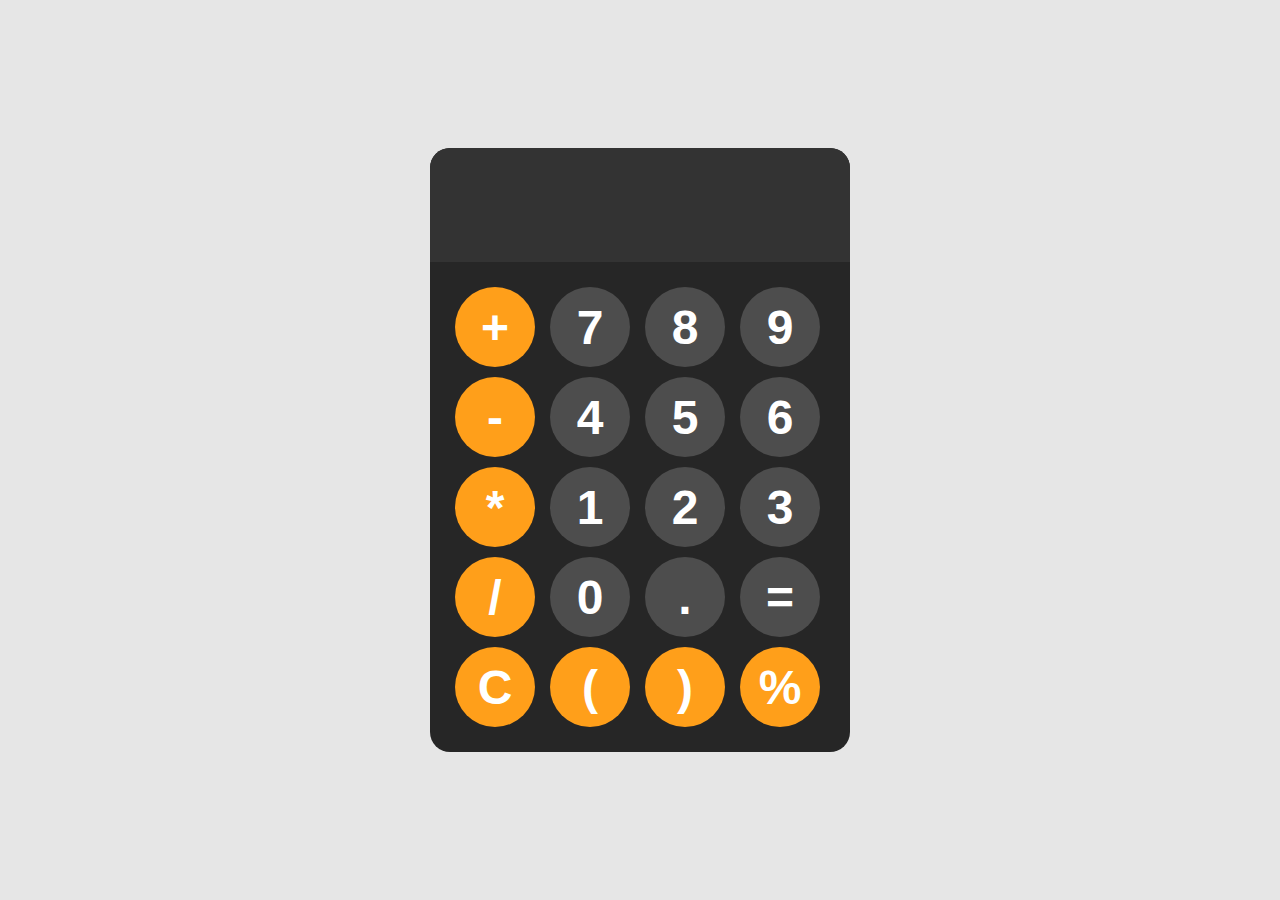
<file: Calculator code/index.html>
<!DOCTYPE html>
<html lang="en">
<head>
    <meta charset="UTF-8">
    <meta name="viewport" content="width=device-width, initial-scale=1.0">
    <title>Calculator</title>
    <link rel="stylesheet" href="style.css">
</head>
<body>
    
    <div id="calculator">
        <input id="display" readonly>
        <div id="keys">
            <button onclick="appendToDisplay('+')" class="operator-btn">+</button>
            <button onclick="appendToDisplay('7')">7</button>
            <button onclick="appendToDisplay('8')">8</button>
            <button onclick="appendToDisplay('9')">9</button>
            <button onclick="appendToDisplay('-')" class="operator-btn">-</button>
            <button onclick="appendToDisplay('4')">4</button>
            <button onclick="appendToDisplay('5')">5</button>
            <button onclick="appendToDisplay('6')">6</button>
            <button onclick="appendToDisplay('*')" class="operator-btn">*</button>
            <button onclick="appendToDisplay('1')">1</button>
            <button onclick="appendToDisplay('2')">2</button>
            <button onclick="appendToDisplay('3')">3</button>
            <button onclick="appendToDisplay('/')" class="operator-btn">/</button>
            <button onclick="appendToDisplay('0')">0</button>
            <button onclick="appendToDisplay('.')">.</button>
            <button onclick="calculate()">=</button>
            <button onclick="clearDisplay()" class="operator-btn">C</button>
            <button onclick="appendToDisplay('(')" class="operator-btn">(</button>
            <button onclick="appendToDisplay(')')" class="operator-btn">)</button>
            <button onclick="appendToDisplay('%')" class="operator-btn">%</button>
        </div>
    </div>

    <script src="script.js"></script>
</body>
</html>
</file>
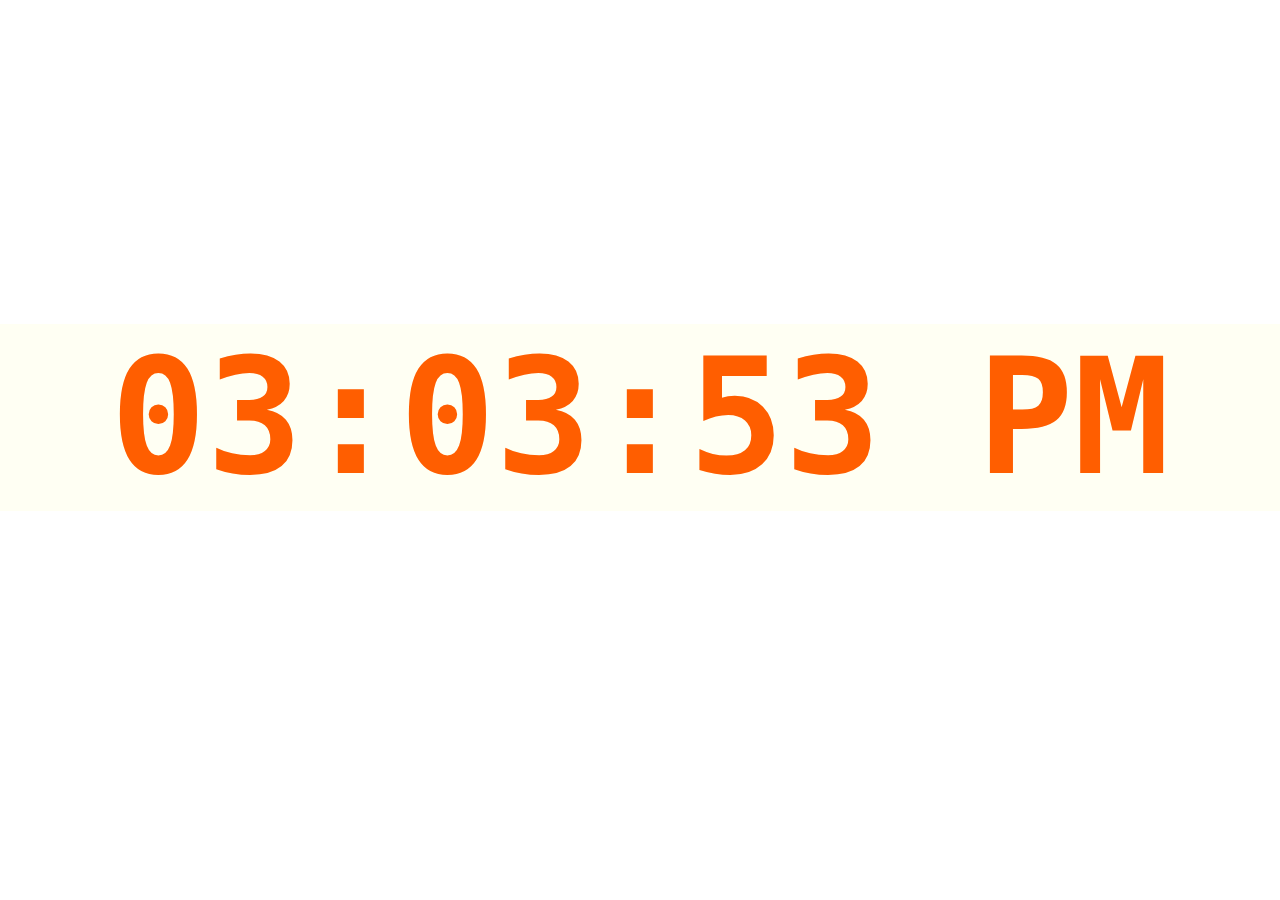
<file: clock-code /index.html>
<!DOCTYPE html>
<html lang="en">
<head>
    <meta charset="UTF-8">
    <meta name="viewport" content="width=device-width, initial-scale=1.0">
    <title>Clock</title>
    <link rel="stylesheet" href="style.css">
</head>
<body>
    <div id="clock-container">
        <div id="clock">00:00:00</div>
    </div>

    <script src="script.js"></script>
</body>
</html>
</file>
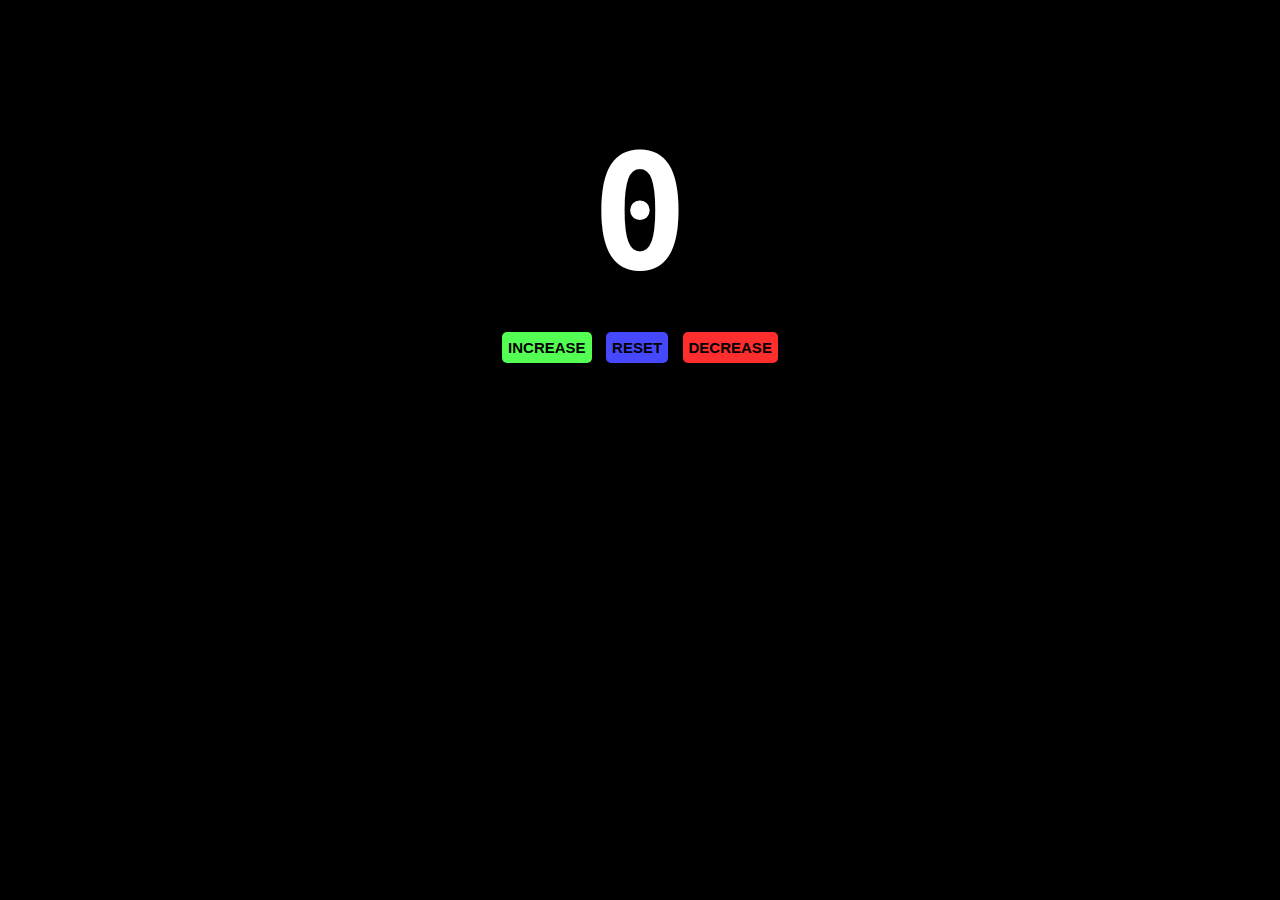
<file: counter code/index.html>
<!DOCTYPE html>
<html lang="en">
<head>
    <meta charset="UTF-8">
    <meta name="viewport" content="width=device-width, initial-scale=1.0">
    <title>Counter</title>
    <link rel="stylesheet" href="style.css">
</head>
<body id="mainBody">
    <div id="container">
        <div id="count">
            0
        </div>
        <div id="buttons">
            <button id="increaseBtn">INCREASE</button>
            <button id="resetBtn">RESET</button>
            <button id="decreaseBtn">DECREASE</button>
        </div>
    </div>

    <script src="script.js"></script>
</body>
</html>
</file>
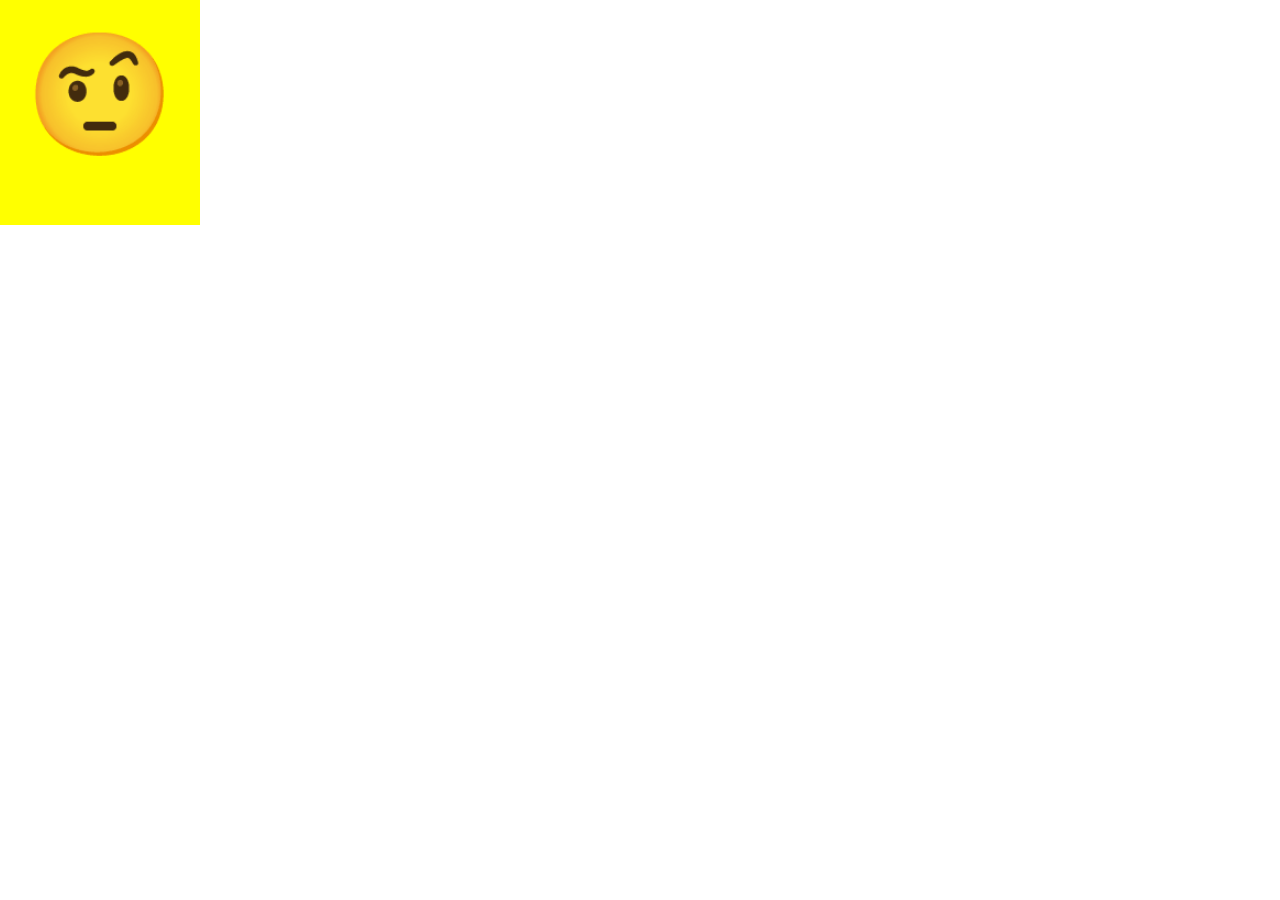
<file: mouse and key events/index.html>
<!DOCTYPE html>
<html lang="en">
<head>
    <meta charset="UTF-8">
    <meta name="viewport" content="width=device-width, initial-scale=1.0">
    <title>Mouse & Key</title>
    <link rel="stylesheet" href="style.css">
</head>
<body>
    
    <div id="myBox">
        😀
    </div>

    <script src="script.js"></script>
</body>
</html>
</file>
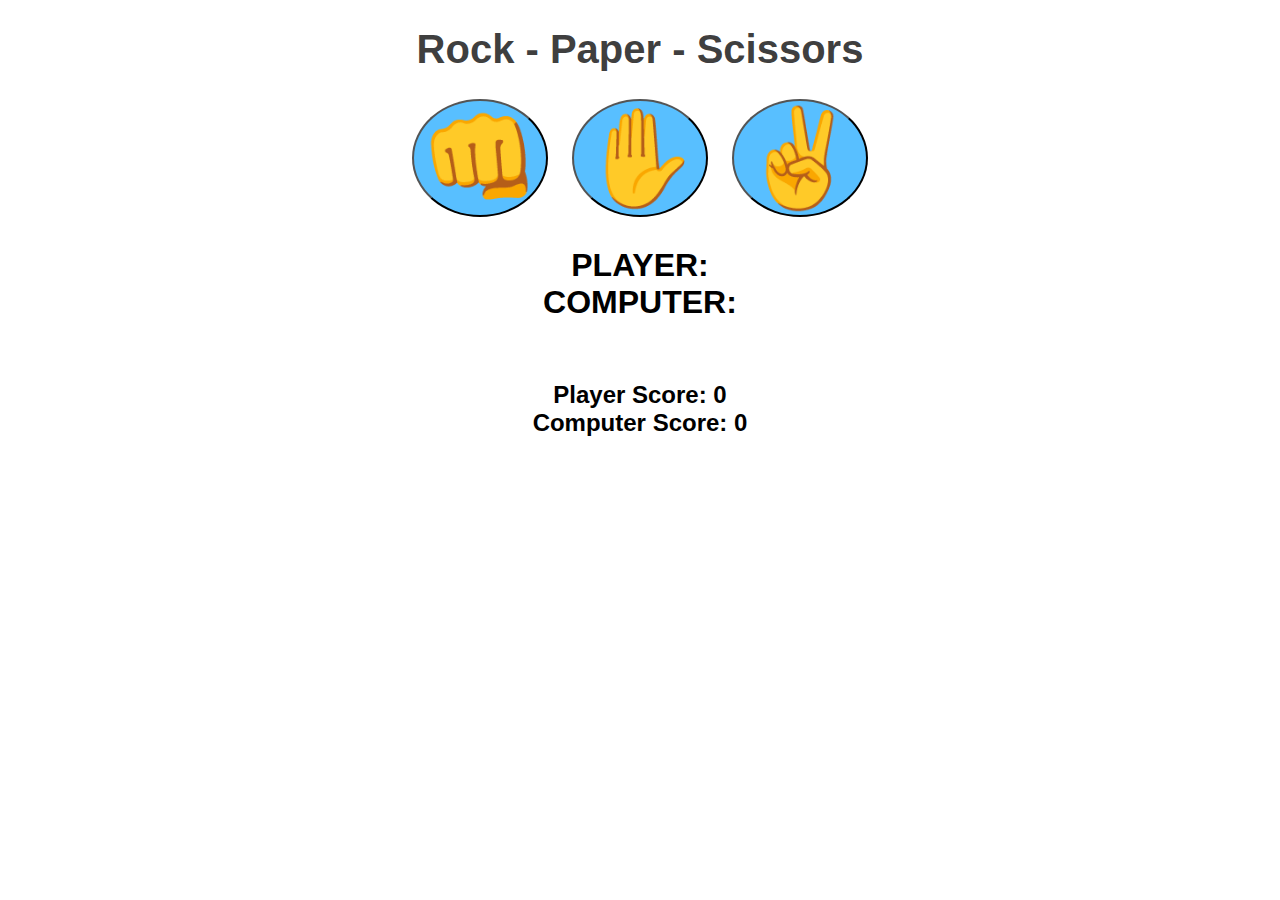
<file: rock paper scissor code/index.html>
<!DOCTYPE html>
<html lang="en">
<head>
    <meta charset="UTF-8">
    <meta name="viewport" content="width=device-width, initial-scale=1.0">
    <title>🧱 📄 ✂</title>
    <link rel="stylesheet" href="style.css">
</head>
<body>
    
    <h1>Rock - Paper - Scissors</h1>

    <div class="choices">
        <button onclick="playGame('rock')">👊</button>
        <button onclick="playGame('paper')">✋</button>
        <button onclick="playGame('scissors')">✌</button>
    </div>

    <div id="playerDisplay">PLAYER: </div>
    <div id="computerDisplay">COMPUTER: </div>
    <div id="resultDisplay"></div>

    <div class="scoreDisplay">Player Score:
        <span id="playerScoreDisplay">0</span>
    </div>

    <div class="scoreDisplay">Computer Score:
        <span id="computerScoreDisplay">0</span>
    </div>

    <script src="script.js"></script>
</body>
</html>
</file>
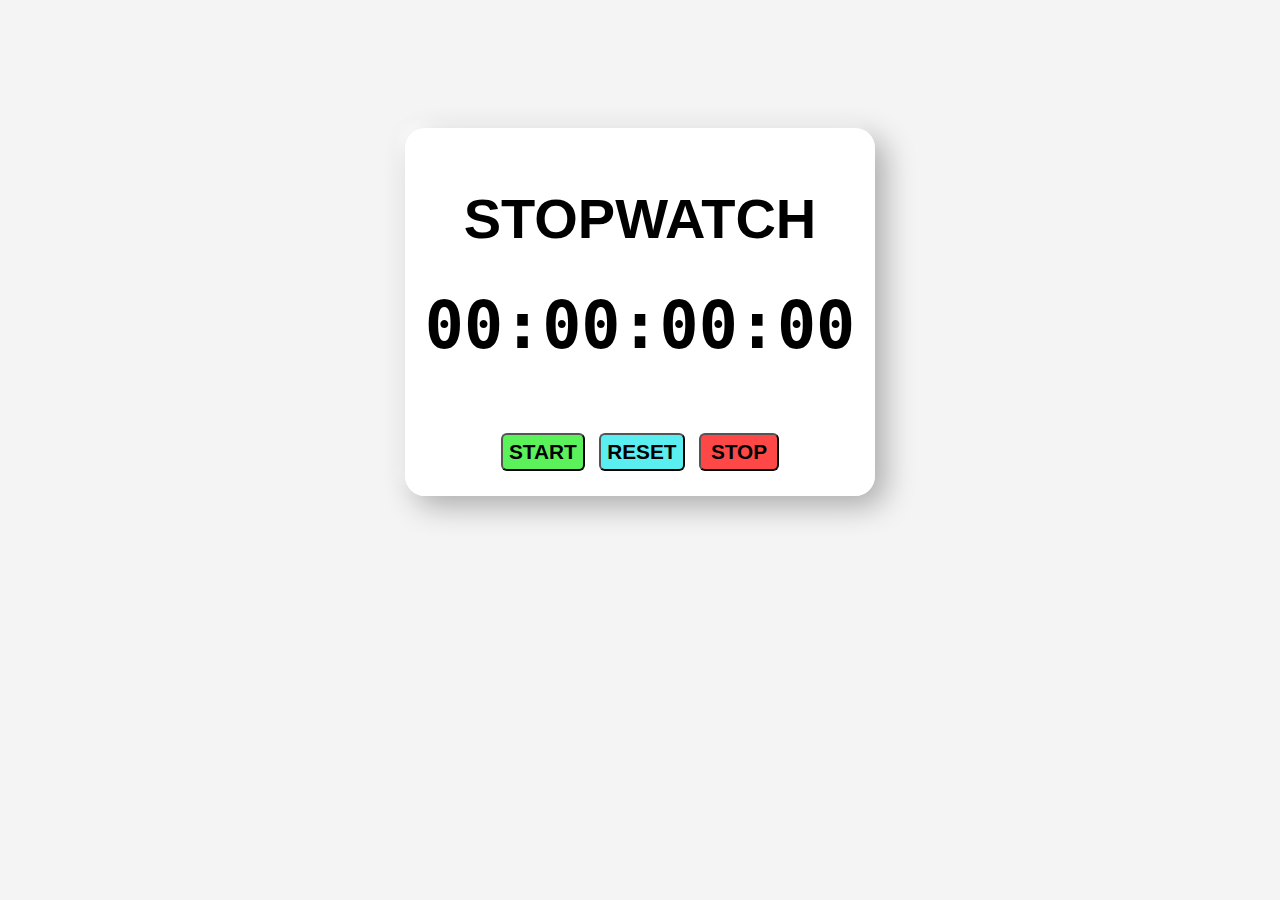
<file: Stopwatch Code/index.html>
<!DOCTYPE html>
<html lang="en">
<head>
    <meta charset="UTF-8">
    <meta name="viewport" content="width=device-width, initial-scale=1.0">
    <title>STOPWATCH</title>
    <link rel="stylesheet" href="style.css">
</head>
<body>
    <div id="container">
        <h1 id="myh1">STOPWATCH</h1>

        <div id="display">
            00:00:00:00
        </div>
        <div id="controls">
            <button id="startBtn" onclick="Start()">START</button>
            <button id="resetBtn" onclick="Reset()">RESET</button>
            <button id="stopBtn" onclick="Stop()">STOP</button>
        </div>
    </div>

    <script src="script.js"></script>
</body>
</html>
</file>
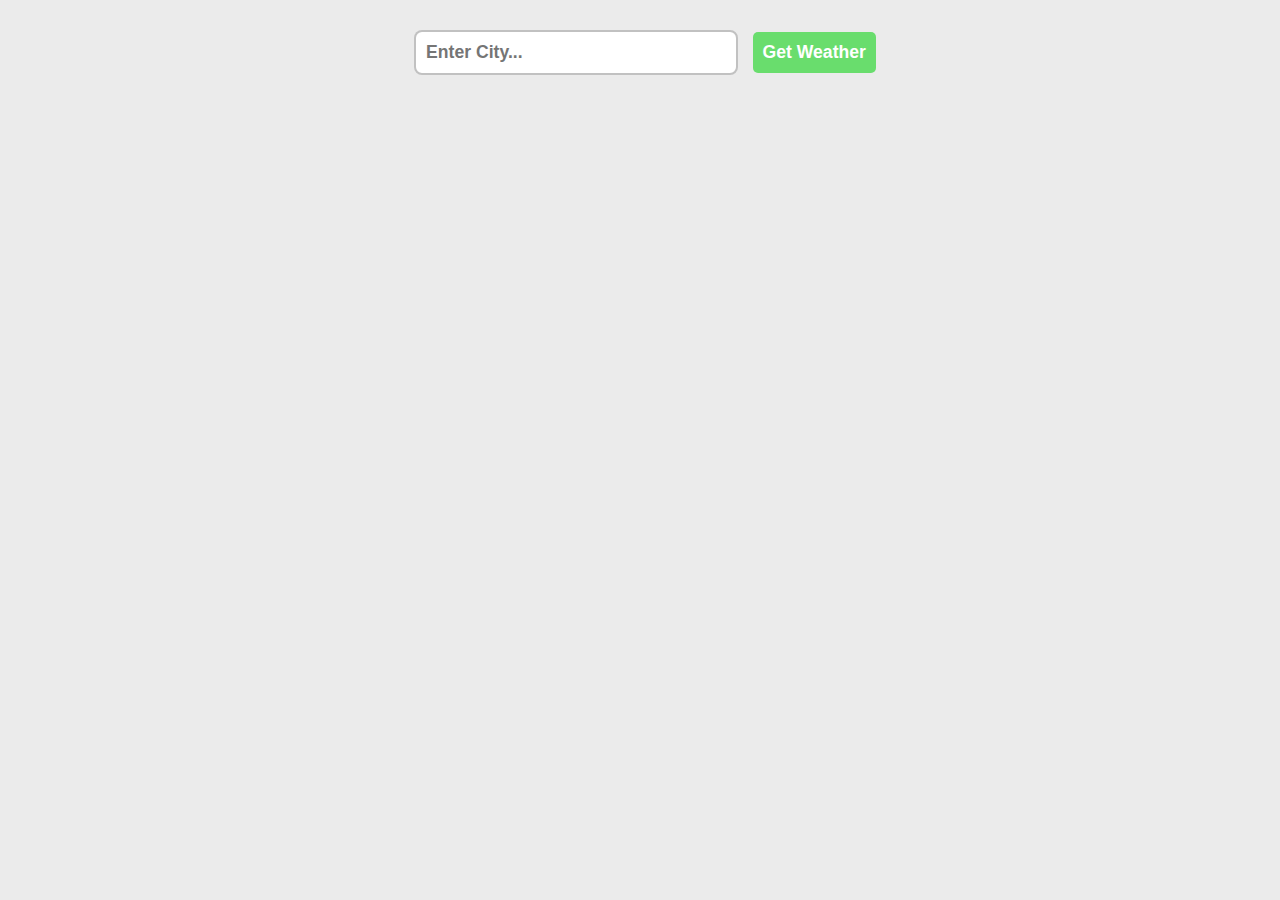
<file: weather api/index.html>
<!DOCTYPE html>
<html lang="en">
<head>
    <meta charset="UTF-8">
    <meta name="viewport" content="width=device-width, initial-scale=1.0">
    <title>Weather App</title>
    <link rel="stylesheet" href="style.css">
</head>
<body>
    
    <form class="weatherForm">
        <input type="text" class="cityInput" placeholder="Enter City...">
        <button type="submit">Get Weather</button>
    </form>

    <div class="card" style="display: none">
        
    </div>
    <script src="script.js"></script>
</body>
</html>
</file>
<file: Calculator code/style.css>
body {
    margin: 0;
    display: flex;
    justify-content: center;
    align-items: center;
    height: 100vh;
    background-color: hsl(0, 0%, 90%);
}
#calculator {
    font-family: Arial, Helvetica, sans-serif;
    background-color: hsl(0, 0%, 15%);
    border-radius: 20px;
    max-width: 420px;
    overflow: hidden;
}
#display {
    width: 100%;
    padding: 20px;
    font-size: 4rem;
    text-align: left;
    border: none;
    background-color: hsl(0, 0%, 20%);  
    color: white;
}
#keys {
    display: grid;
    grid-template-columns: repeat(4, 1fr);
    gap: 10px;
    padding: 25px;
}
button {
    width: 80px;
    height: 80px;
    border-radius: 50%;
    border: none;
    background-color: hsl(0, 0%, 30%);
    color: white;
    font-size: 3rem;
    font-weight: bold;
    cursor: pointer;
}
button:hover {
    background-color: hsl(0, 0%, 40%);
}
button:active {
    background-color: hsl(0, 0%, 50%);
    color: black;
}
.operator-btn {
    background-color: hsl(35, 100%, 55%);
}
.operator-btn:hover {
    background-color: hsl(35, 100%, 65%);
}
.operator-btn:active {
    background-color: hsl(35, 100%, 75%);
}
</file>
<file: clock-code /style.css>
body{
    background-image: url('https://img.freepik.com/free-photo/door-leading-magical-world_23-2151038459.jpg?t=st=1741413280~exp=1741416880~hmac=d669516cd56ec8cfe5e4cddf66a0bd2bc66b7edd80cbb2fbb057fd044e8b9bcc&w=740');
    background-position: center;
    background-size: cover;
    background-repeat: no-repeat;
    background-attachment: fixed;
    margin: 0px;
}
#clock-container{
    display: flex;
    height: 100vh;
    justify-content: center;
    align-items: center;
}
#clock{
    font-family: monospace;
    font-size: 5rem;
    font-weight: bold;
    text-align: center;
    margin-bottom: 65px;
    color: rgb(255, 255, 255);
    /*color: rgba(255, 94, 0, 0.8);*/
    backdrop-filter: contrast(20) sepia(15%);
    width: 100%;
}
@media (min-width: 900px) {
    body {
        background-image: url('https://img.freepik.com/free-photo/door-leading-magical-world_23-2151038238.jpg?t=st=1741505061~exp=1741508661~hmac=981bc51f61a33cb3dfbba97e62974e014cdaa93a57786ca6f8ab67e8efa6089f&w=1380');
        background-position: center;
        background-repeat: no-repeat;
        background-size: cover;
        background-attachment: fixed;
    }
    #clock {
        color: rgba(255, 94, 0, 1);
        backdrop-filter: contrast(50) sepia(75%);
        font-size: 10rem;
    }
}
</file>
<file: counter code/style.css>
#mainBody {
    margin: 0px;
    font-family: Arial, Helvetica, sans-serif;
    text-align: center;
    background-color: black;
    transition: background-color 0.5s ease-in-out;
}
#container {
    background-color: rgb(0, 0, 0);
    display: inline-flex;
    border-radius: 15px;
    flex-direction: column;
    align-items: center;
    justify-content: center;
    margin-top: 100px;
    box-shadow: 10px 10px 20px rgba(0, 0, 0, 0.8);
    box-shadow: -10px -10px 20px rgba(0, 0, 0, 0.8);
}
#count {
    color: white;
    font-family: monospace;
    font-size: 10rem;
    font-weight: bolder;
    padding: 20px;
    transition: color 0.5s ease-in-out;
}
button {
    font-size: 15px;
    font-weight: bolder;
    margin: 5px;
    cursor: pointer;
    border-radius: 5px;
    border: none;
    padding: 7px 6px;
    transition: all 0.5s ease-in-out;
}
#increaseBtn {
    background-color: hsl(120, 100%, 66%);
}
#increaseBtn:hover {
    background-color: hsl(123, 100%, 36%);
}
#resetBtn {
    background-color: hsl(239, 97%, 63%);
}
#resetBtn:hover {
    background-color: hsl(239, 97%, 33%);
}
#decreaseBtn {
    background-color: hsl(0, 100%, 59%);
}
#decreaseBtn:hover {
    background-color: hsl(0, 100%, 29%);
}
</file>
<file: mouse and key events/style.css>
body {
    margin: 0;
}
#myBox {
    background-color: aqua;
    padding-top: 25px;
    width: 200px;
    height: 200px;
    font-size: 7.5rem;
    display: flex;
    justify-content: center;
    text-align: center;
    position: relative;
    cursor: pointer;
}
</file>
<file: rock paper scissor code/style.css>
body {
    margin: 0;
    font-family: Arial, selvetica, sans-serif;
    font-weight: bold;
    display: flex;
    flex-direction: column;
    align-items: center;
}
h1 {
    font-size: 2.5em;
    color: hsla(0, 0%, 0%, 0.773);
}
.choices {
    margin-bottom: 30px;
}
.choices button {
    font-size: 6rem;
    min-width: 130px;
    margin: 0 10px;
    border-radius: 50%;
    background-color: hsla(203, 100%, 50%, 0.655);
    cursor: pointer;
    transition: background-color 0.5s ease;
}
.choices button:hover {
    background-color: hsla(203, 100%, 70%, 0.655);
}
#playerDisplay, #computerDisplay {
    font-size: 2rem;
}
#resultDisplay {
    font-size: 4.2rem;
    margin: 30px 0;
}
.scoreDisplay {
    font-size: 1.5rem;
}
.greenText {
    color: hsl(120, 100%, 66%);
}
.redText {
    color: rgba(255, 34, 34, 0.921);
}
.blueText {
    color: hsla(203, 100%, 50%, 0.655);;
}
</file>
<file: Stopwatch Code/style.css>
body {
    margin: 0px;
    font-family: Arial, Helvetica, sans-serif;
    text-align: center;
    background-color: rgba(243, 243, 243, 0.895);
}
#container {
    margin-top: 8em;
    padding: 20px;
    display: inline-flex;
    flex-direction: column;
    justify-content: center;
    align-items: center;
    background-color: rgba(255, 255, 255, 0.951);
    border-radius: 20px;
    box-shadow: 10px 10px 30px rgba(0, 0, 0, 0.3), 
                -5px -5px 10px rgba(255, 255, 255, 0.8);
}
#container:hover {
    box-shadow: 0px 0px 20px rgba(0, 0, 0, 0.5);
}
#myh1 {
    font-size: 3.5em;
}
#display {
    font-family: monospace;
    font-size: 5em;
    font-weight: bold;
    margin-bottom: 1em;
}
button {
    font-size: 1.3em;
    font-weight: bolder;
    border-radius: 6px;
    padding: 5px 6px;
    margin: 5px;
    min-width: 80px;
}
#startBtn {
    background-color: hsl(120, 84%, 65%);
}
#startBtn:hover {
    background-color: hsl(120, 84%, 45%);
}
#startBtn:active {
    font-size: 1.1em;
    background-color: hsl(120, 84%, 75%);
}
#resetBtn {
    background-color: hsl(181, 84%, 65%);
}
#resetBtn:hover {
    background-color: hsl(181, 84%, 45%);
}
#resetBtn:active {
    font-size: 1.1em;
    background-color: hsl(181, 84%, 75%);
}
#stopBtn {
    background-color: hsl(0, 99%, 64%);
}
#stopBtn:hover {
    background-color: hsl(0, 99%, 44%);
}
#stopBtn:active {
    font-size: 1.1em;
    background-color: hsl(0, 99%, 74%);
}
</file>
<file: weather api/style.css>
body {
    font-family: Arial, Helvetica, sans-serif;
    background-color: hsl(0, 0%, 92%);
    margin: 0%;
    display: flex;
    flex-direction: column;
    align-items: center;
}
.weatherForm {
    margin: 20px;
}
.cityInput {
    padding: 10px;
    font-size: 1.1rem;
    font-weight: bold;
    border: 2px solid hsla(0, 0%, 20%, 0.3);
    border-radius: 8px;
    margin: 10px;
    width: 300px;
}
button[type="submit"]{
    padding: 10px 10px;
    font-weight: bold;
    font-size: 1.1rem;
    background-color: hsl(122, 63%, 64%);
    color: white;
    border: none;
    border-radius: 5px;
    cursor: pointer;
}
button[type="submit"]:hover {
    background-color: hsl(122, 63%, 50%);
}
.card {
    background: linear-gradient(180deg, rgb(50, 245, 255), rgb(255, 198, 53));
    padding: 50px;
    border-radius: 10px;
    box-shadow: 3px 3px 6px hsla(0, 0%, 0%, 0.605);
    min-width: 230px;
    display: flex;
    flex-direction: column;
    align-items: center;
}
h1{
    margin: 0;
    margin-bottom: 20px;
}
p{
    font-size: 1.2rem;
    margin: 10px 0;
}
.cityDisplay, .tempDisplay{
    font-size: 2.5rem;
    font-weight: bold;
    color: rgba(0, 0, 0, 0.75);
    margin-bottom: 20px;
}
.humidityDisplay {
    font-weight: bold;
    margin-bottom: 20px;
}
.descDisplay{
    font-style: italic;
    font-weight: bold;
    font-size: 1.5rem;
}
.weatherEmoji{
    margin: 0;
    font-size: 6rem;
}
.errorDisplay{
    font-size: 1.8rem;
    font-weight: bold;
    color: hsla(0, 0%, 0%, 0.75);
}
</file>
